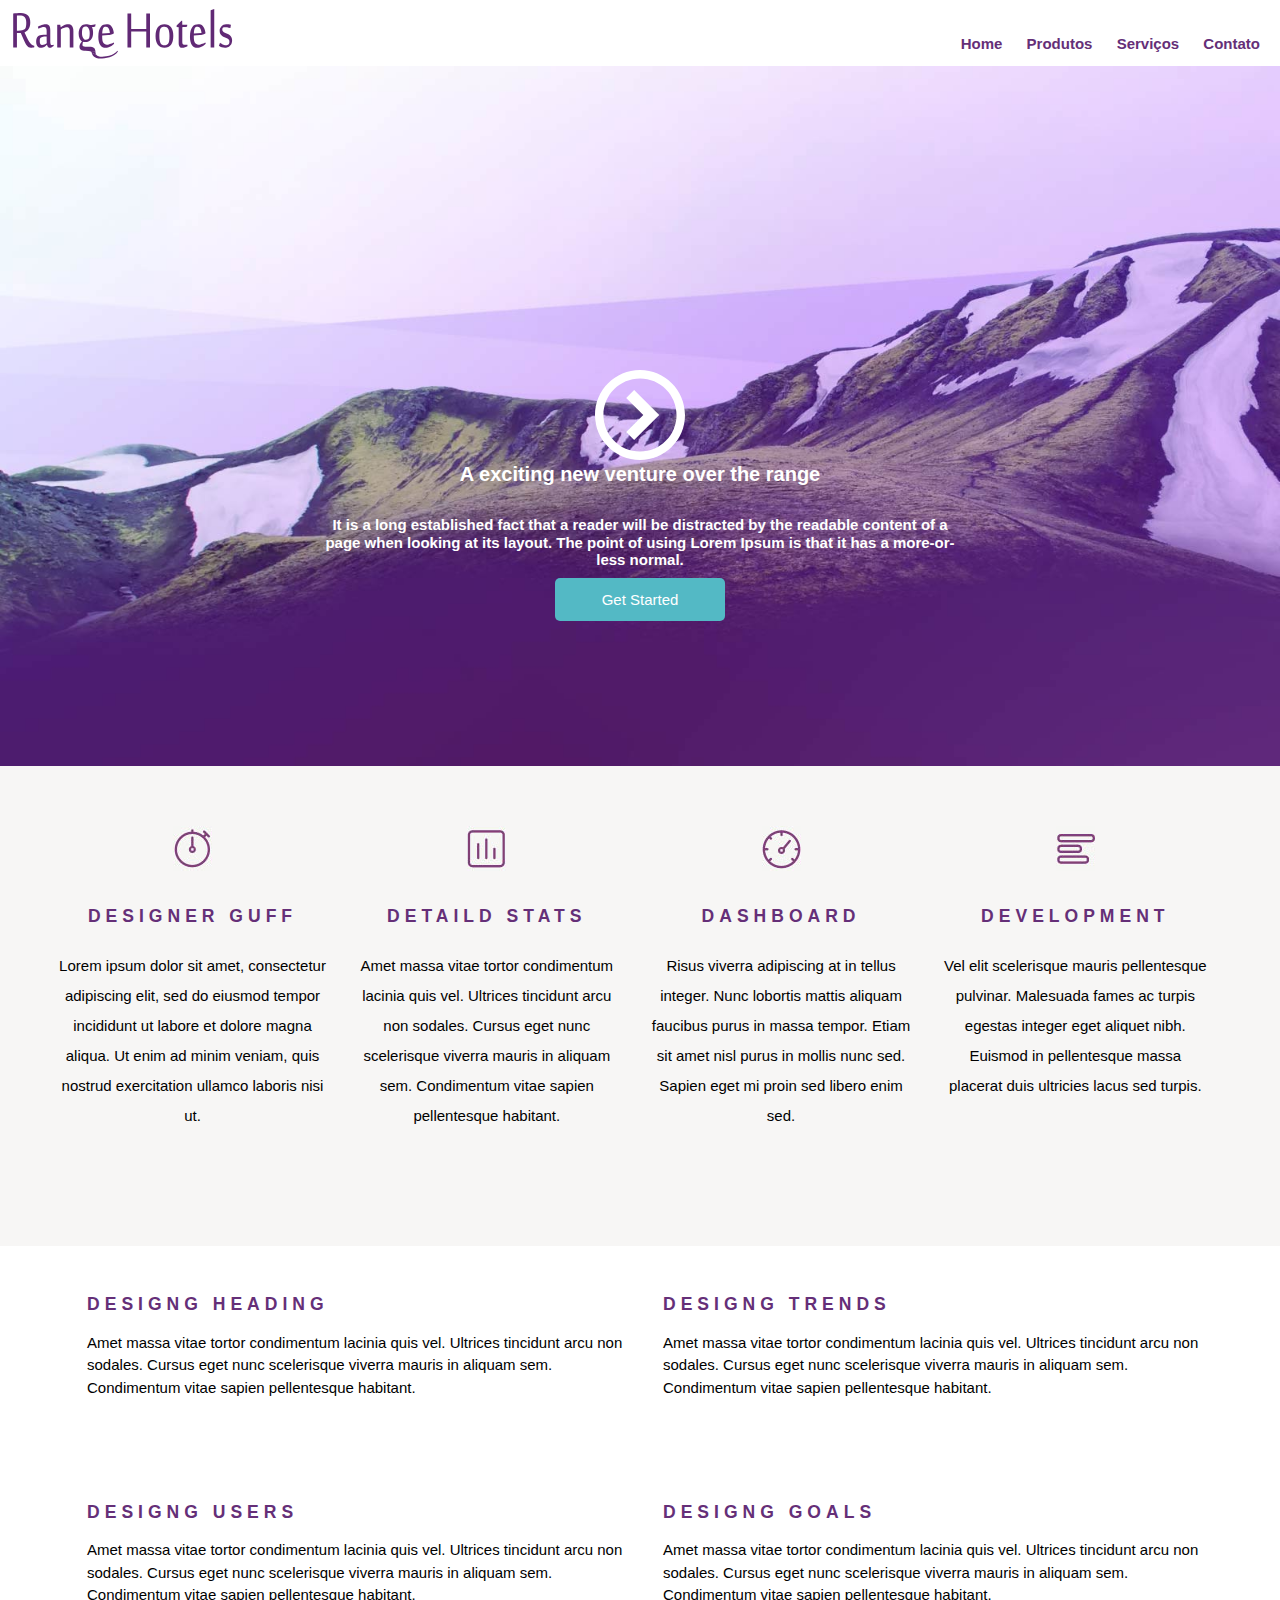
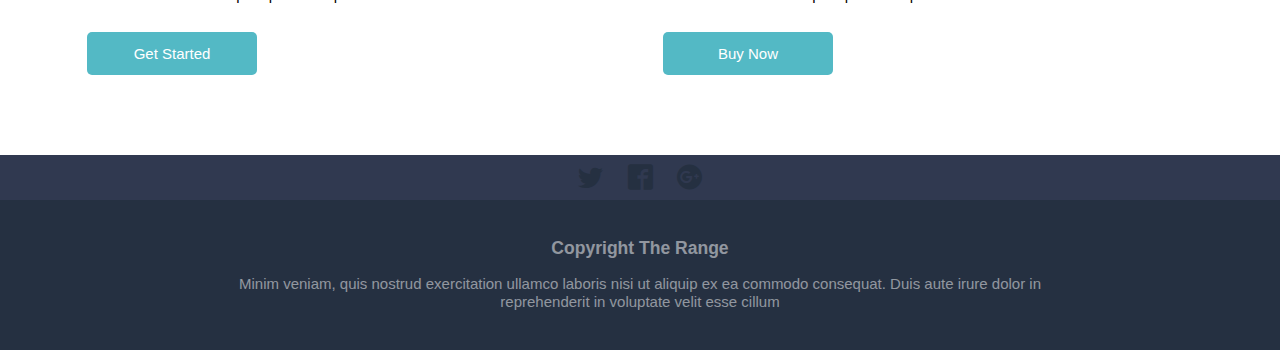
<file: index.html>
<!DOCTYPE html>
<!--Doctype informa ao agente de usuario a versao do html que
deve ser renderizada-->
<html lang="pt-br">

<head>
    <title> página de exemplo de estutura básica</title>
    <meta charset="utf-8">
    <meta name="author" content="Gabriel">
    <meta name="description" content="lista de documento">
    <meta name="keywords" content="html5, tecnologia, css">

    <meta name="viewport" content="width=device-width">

    <link rel="stylesheet" href="Responsivo.css">
    <link rel="stylesheet" href="normalize.css"> 
    <link rel="stylesheet" href="fonts/icomoon/style.css">
</head>

<body>
    <header>
        <img class="logo" src="imagens/logo_mob.svg" alt="logotipo">
        <nav class="navegador">
            <ul>
                <li><a href="#">Home</a></li>
                <li><a href="#">Produtos</a></li>
                <li><a href="#">Serviços</a></li>
                <li><a href="#">Contato</a></li>
            </ul>
        </nav>
    </header>
    <main>
        <div class="fundo">
            <section class="text1">
                <article>
                    <h1> A exciting new venture over the range</h1>
                    <p class="cor">
                        It is a long established fact that a reader will be distracted by the readable content of a page
                        when
                        looking at its layout. The point of using Lorem Ipsum is that it has a more-or-less normal.
                    </p>
                    <a href="#" class="botao">Get Started</a>
                </article>
            </section>
            <section class="icons linha">
                <article>
                    <img src="imagens/icon1.jpg">
                    <h3>Designer Guff</h3>
                    <p>Lorem ipsum dolor sit amet, consectetur adipiscing elit, sed do eiusmod tempor incididunt ut
                        labore
                        et dolore magna aliqua. Ut enim ad minim veniam, quis nostrud exercitation ullamco laboris nisi
                        ut.
                    </p>
                </article>
                <article>
                    <img src="imagens/icon2.jpg">
                    <h3>Detaild Stats</h3>
                    <p>Amet massa vitae tortor condimentum lacinia quis vel. Ultrices tincidunt arcu non sodales. Cursus
                        eget nunc scelerisque viverra mauris in aliquam sem. Condimentum vitae sapien pellentesque
                        habitant.
                    </p>
                </article>
                <article>
                    <img src="imagens/icon3.jpg">
                    <h3>Dashboard</h3>
                    <p>Risus viverra adipiscing at in tellus integer. Nunc lobortis mattis aliquam faucibus purus in
                        massa tempor. Etiam sit amet nisl purus in mollis nunc sed. Sapien eget mi proin sed libero
                        enim sed.
                    </p>
                </article>
                <article>
                    <img src="imagens/icon4.jpg">
                    <h3>Development</h3>
                    <p>Vel elit scelerisque mauris pellentesque pulvinar. Malesuada fames ac turpis egestas
                        integer eget aliquet nibh. Euismod in pellentesque massa placerat duis ultricies lacus
                        sed turpis.
                    </p>        
                </article>
            </section>
        </div>
        <section class="text2">
            <article>
                <h3>Designg heading</h3>
                <p>Amet massa vitae tortor condimentum lacinia quis vel. Ultrices tincidunt arcu non sodales. Cursus
                    eget nunc scelerisque viverra mauris in aliquam sem. Condimentum vitae sapien pellentesque
                    habitant.</p>
            </article>
            <article>
                <h3>Designg trends</h3>
                <p>Amet massa vitae tortor condimentum lacinia quis vel. Ultrices tincidunt arcu non sodales. Cursus
                    eget nunc scelerisque viverra mauris in aliquam sem. Condimentum vitae sapien pellentesque
                    habitant.</p>
            </article>
            <article>
                <h3>Designg Users</h3>
                <p>Amet massa vitae tortor condimentum lacinia quis vel. Ultrices tincidunt arcu non sodales. Cursus
                    eget nunc scelerisque viverra mauris in aliquam sem. Condimentum vitae sapien pellentesque
                    habitant.</p>
                <a href="#" class="botao">Get Started</a>
            </article>
            <article>
                <h3>Designg Goals</h3>
                <p>Amet massa vitae tortor condimentum lacinia quis vel. Ultrices tincidunt arcu non sodales. Cursus
                    eget nunc scelerisque viverra mauris in aliquam sem. Condimentum vitae sapien pellentesque
                    habitant.</p>
                <a href="#" class="botao">Buy Now</a>
            </article>
        </section>
    </main>
    <footer>
        <ul class="redes-sociais">
            <li><a href="http://facebook.com" target="_blank" class="icon-twitter"><span class="hidden">Twitter</span></a></li>
            <li><a href="http://twitter.com" target="_blank" class="icon-facebook2"><span class="hidden">Facebook</span></a></li>
            <li><a href="http://googleplus.com" target="_blank" class="icon-google-plus3"><span class="hidden">Google plus</span></a></li>
        </ul>
        <div class="rodape">
            <h3>Copyright The Range</h3>

            <p>Minim veniam, quis nostrud exercitation ullamco laboris nisi ut aliquip ex ea commodo consequat. Duis aute
            irure dolor in reprehenderit in voluptate velit esse cillum</p>
        </div>
    </footer>
</body>

</html>
</file>
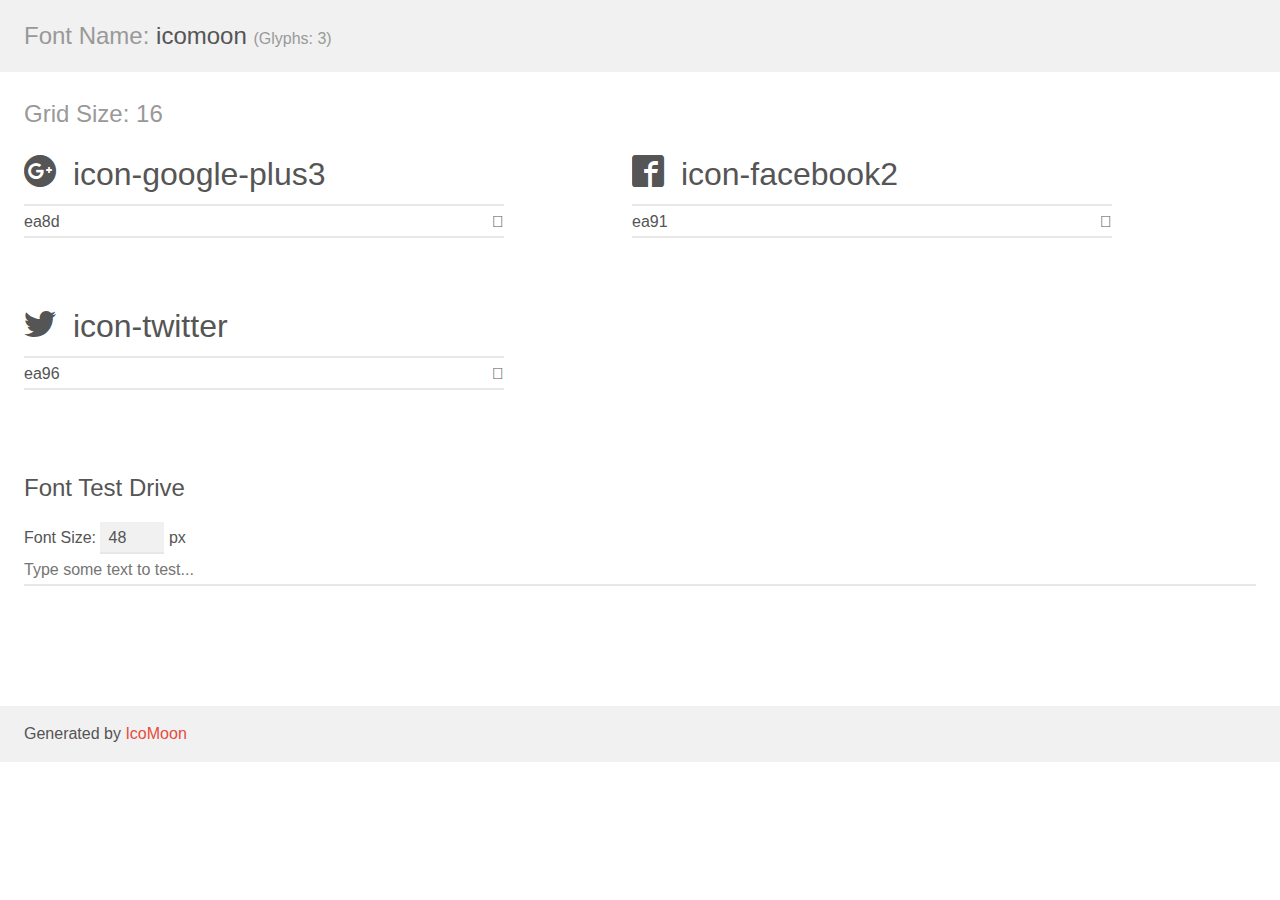
<file: fonts/icomoon/demo.html>
<!doctype html>
<html>
<head>
    <meta charset="utf-8">
    <title>IcoMoon Demo</title>
    <meta name="description" content="An Icon Font Generated By IcoMoon.io">
    <meta name="viewport" content="width=device-width, initial-scale=1">
    <link rel="stylesheet" href="demo-files/demo.css">
    <link rel="stylesheet" href="style.css"></head>
<body>
    <div class="bgc1 clearfix">
        <h1 class="mhmm mvm"><span class="fgc1">Font Name:</span> icomoon <small class="fgc1">(Glyphs:&nbsp;3)</small></h1>
    </div>
    <div class="clearfix mhl ptl">
        <h1 class="mvm mtn fgc1">Grid Size: 16</h1>
        <div class="glyph fs1">
            <div class="clearfix bshadow0 pbs">
                <span class="icon-google-plus3"></span>
                <span class="mls"> icon-google-plus3</span>
            </div>
            <fieldset class="fs0 size1of1 clearfix hidden-false">
                <input type="text" readonly value="ea8d" class="unit size1of2" />
                <input type="text" maxlength="1" readonly value="&#xea8d;" class="unitRight size1of2 talign-right" />
            </fieldset>
            <div class="fs0 bshadow0 clearfix hidden-true">
                <span class="unit pvs fgc1">liga: </span>
                <input type="text" readonly value="google-plus3, brand7" class="liga unitRight" />
            </div>
        </div>
        <div class="glyph fs1">
            <div class="clearfix bshadow0 pbs">
                <span class="icon-facebook2"></span>
                <span class="mls"> icon-facebook2</span>
            </div>
            <fieldset class="fs0 size1of1 clearfix hidden-false">
                <input type="text" readonly value="ea91" class="unit size1of2" />
                <input type="text" maxlength="1" readonly value="&#xea91;" class="unitRight size1of2 talign-right" />
            </fieldset>
            <div class="fs0 bshadow0 clearfix hidden-true">
                <span class="unit pvs fgc1">liga: </span>
                <input type="text" readonly value="facebook2, brand11" class="liga unitRight" />
            </div>
        </div>
        <div class="glyph fs1">
            <div class="clearfix bshadow0 pbs">
                <span class="icon-twitter"></span>
                <span class="mls"> icon-twitter</span>
            </div>
            <fieldset class="fs0 size1of1 clearfix hidden-false">
                <input type="text" readonly value="ea96" class="unit size1of2" />
                <input type="text" maxlength="1" readonly value="&#xea96;" class="unitRight size1of2 talign-right" />
            </fieldset>
            <div class="fs0 bshadow0 clearfix hidden-true">
                <span class="unit pvs fgc1">liga: </span>
                <input type="text" readonly value="twitter, brand16" class="liga unitRight" />
            </div>
        </div>
    </div>

    <!--[if gt IE 8]><!-->
    <div class="mhl clearfix mbl">
        <h1>Font Test Drive</h1>
        <label>
            Font Size: <input id="fontSize" type="number" class="textbox0 mbm"
            min="8" value="48" />
            px
        </label>
        <input id="testText" type="text" class="phl size1of1 mvl"
        placeholder="Type some text to test..." value=""/>
        <div id="testDrive" class="icon-" style="font-family: icomoon">&nbsp;
        </div>
    </div>
    <!--<![endif]-->
    <div class="bgc1 clearfix">
        <p class="mhl">Generated by <a href="https://icomoon.io/app">IcoMoon</a></p>
    </div>

    <script src="demo-files/demo.js"></script>
</body>
</html>
</file>
<file: Responsivo.css>
@charset "UTF-8";

html{
    font-family: sans-serif;
}
h1, h2, h3{
    font-family: "oxygen", arial;
}
@media screen and (max-width: 650px){     
    body{
        font-size: 15px;
    }

    .logo{
        width: 100%;
        height: 80px;
        display: block;
        margin-bottom: 0;
    }

    .navegador{
        background-color: #652f78;
    }
    .navegador ul{
        padding: 15px 0;
        margin-bottom: 0;
    }
    .navegador ul li{
        list-style: none;
        text-align: center;
    }
    .navegador li a{
        display: block;
        text-decoration: none;
        color: white;
        padding: 15px;
    }
    .navegador li a:hover{
        background-color: #824397;
        transition: background-color .4s;
    }

    .fundo{
        background-color: #F7F6F5;
        padding: 50px 0;
    }
    .text1{
        text-align: center;
    }
    .text1 h1, .cor{
        color: #652f78;
    }
    .linha{
        line-height: 1.5;
    }



    .botao{
        text-decoration: none;
        border-radius: 5px;
        width: 170px;
        padding: 13px 0;
        display: inline-block;
        text-align: center;
        color: white;
        background-color: #53b9c5;
        transition: .6s;
    }
    .botao:hover{
        background-color: #37a0a0;
    }


    .icons{
        width: 85%;
        margin: auto;
        margin-top: 20px;
        text-align: center;
    }
    .icons img, .text2 h3{
        margin-top: 50px;
    }
    .icons h3, .text2 h3{ 
        color: #652f78;
        letter-spacing: 5px;
        text-transform: uppercase;
        font-weight: 600;
    }


    .text2{
        width: 90%;
        margin-left: 20px;
    }
    .text2 article{
        margin-bottom: 70px;
    }
    .text2 article p{
        line-height: 1.5;
    }


    .redes-sociais{
        background-color: #303950;
        text-align: center;
        padding: 0;
        margin: 0;
    }
    .redes-sociais li{
        list-style: none;
        display: inline-block;
        padding: 5px;
    }
    .redes-sociais a[class^="icon"]{
        font-size: 25px;
        color: #253041;
        text-decoration: none;
        display: inline-block;
        padding: 5px;
    }
    .rodape{
        text-align: center;
        background-color: #253041;
        padding: 10px;
        color: rgba(255, 255, 255, 0.514)
    }
    .hidden{
        width:0;
        height:0;
        overflow: hidden;
        opacity: 0;
        display: block;
    }
}
@media screen and (min-width: 651px) and (max-width: 900px){
    body{
        font-size: 15px;
        position: relative;
    }



    .navegador{
        width: 70%;
        position: absolute;
        top: 20px;
        right: 10px;
    }
    .navegador ul{
        text-align: right;
    }
    .navegador ul li{
        list-style: none;
        display: inline;
        padding: 10px;
    }
    .navegador li a{
        text-decoration: none;
        color:#652f78;
        font-weight: bold;
    }
    .navegador li a:hover{
        color: #824397;
        transition: background-color .4s;
    }


    .text1{
        height: 320px;
        background-color: #652f78;
        position: relative;
    }
    .text1 article{
        color: white;
        text-align: center;
        position: absolute;
        top: 100px;
    }
    .text1 article:before{
        content: " ";
        padding: 70px;
        background-image: url(imagens/icon_play.svg);
        background-repeat: no-repeat;
        background-position: top center;
        background-size: 90px;
    }
    .text1 h1{
        margin-bottom: 30px;
        font-size: 20px;
    }
    .text1 p{
        width: 90%;
        margin: auto;
        font-size: 15px;
        font-weight:bold;
    }


    .botao{
        text-decoration: none;
        border-radius: 5px;
        width: 170px;
        padding: 13px 0;
        margin: 10px 0;
        display: inline-block;
        text-align: center;
        color: white;
        background-color: #53b9c5;
        transition: .6s;
    }
    
    
    .botao:hover{
        background-color: #37a0a0;
    }.text2 .botao{
        transform: translatex(250%);
    }
    .fundo{
        width: 100%;
        background-color: #F7F6F5;
        padding: 0 0 50px 0;
    }


    .icons{
        text-align: center;
        width: 95%;
        margin: auto;
        margin-top: 40px;
    }
    .icons h3, .text2 h3{ 
        color: #652f78;
        letter-spacing: 5px;
        text-transform: uppercase;
        font-weight: 600;
    }
    .icons article{
        width: 48%;
        float: left;
    }
    .icons article:nth-child(2n+1){
        margin-right: 4%;
    }
    .icons article{
        margin-bottom: 50px;
    }


    .linha{
        line-height: 2;
    }
    .linha::after{
        content: '';
        display: block;
        clear: both;
    }
    .text2{
        width: 90%;
        margin-left: 20px;
    }
    .text2 article{
        margin-bottom: 70px;
    }
    .text2 article p{
        line-height: 1.5;
    }


    .redes-sociais{
        background-color: #303950;
        text-align: center;
        padding: 0;
        margin: 0;
    }
    .redes-sociais li{
        list-style: none;
        display: inline-block;
        padding: 5px;
    }
    .redes-sociais a[class^="icon"]{
        font-size: 25px;
        color: #253041;
        text-decoration: none;
        display: inline-block;
        padding: 5px;
    }
    .rodape{
        text-align: center;
        background-color: #253041;
        padding: 20px;
        color: rgba(255, 255, 255, 0.514)
    }
    .hidden{
        width:0;
        height:0;
        overflow: hidden;
        opacity: 0;
        display: block;
    }
}

@media screen and (min-width: 901px) and (max-width: 1151px){
    body{
        font-size: 15px;
        position: relative;
    }


    .navegador{
        width: 70%;
        position: absolute;
        top: 20px;
        right: 10px;
    }
    .navegador ul{
        text-align: right;
    }
    .navegador ul li{
        list-style: none;
        display: inline;
        padding: 10px;
    }
    .navegador li a{
        text-decoration: none;
        color:#652f78;
        font-weight: bold;
    }
    .navegador li a:hover{
        color: #824397;
        transition: background-color .4s;
    }

    header::after{
        content: '';
        display: block;
        background-image: url(imagens/bg_topo_1198x670.jpg);
        height: 600px;
        background-repeat: no-repeat;
    }
    .text1 article{
        color: white;
        text-align: center;
        position: absolute;
        top: 420px;
    }
    .text1 article::before{
        content: '';
        display: block;
        position: absolute;
        top: -80px;
        left: 50%;
        transform: translatex(-50%);
        height: 90px;
        width: 90px;
        background-image: url(imagens/icon_play.svg);
        background-repeat: no-repeat;
    }
    .text1 h1{
        margin-bottom: 30px;
        font-size: 20px;
    }
    .text1 p{
        width: 90%;
        margin: auto;
        font-size: 15px;
        font-weight:bold;
    }

    .botao{
        text-decoration: none;
        border-radius: 5px;
        width: 170px;
        padding: 13px 0;
        margin: 10px 0;
        display: inline-block;
        text-align: center;
        color: white;
        background-color: #53b9c5;
        transition: .6s;
    }
    
    .botao:hover{
        background-color: #37a0a0;
    }.text2 .botao{
        transform: translatex(400%);
    }
    .fundo{
        width: 100%;
        background-color: #F7F6F5;
        padding: 50px 0 50px 0;
    }


    .icons{
        text-align: center;
        width: 95%;
        margin: auto;
        margin-top: 40px;
    }
    .icons h3, .text2 h3{ 
        color: #652f78;
        letter-spacing: 5px;
        text-transform: uppercase;
        font-weight: 600;
    }
    .icons article{
        width: 48%;
        float: left;
    }
    .icons article:nth-child(2n+1){
        margin-right: 4%;
    }
    .icons article{
        margin-bottom: 50px;
    }


    .linha{
        line-height: 2;
    }
    .linha::after{
        content: '';
        display: block;
        clear: both;
    }
    .text2{
        width: 90%;
        margin-left: 20px;
    }
    .text2 article{
        margin-bottom: 70px;
    }
    .text2 article p{
        line-height: 1.5;
    }


    .redes-sociais{
        background-color: #303950;
        text-align: center;
        padding: 0;
        margin: 0;
    }
    .redes-sociais li{
        list-style: none;
        display: inline-block;
        padding: 5px;
    }
    .redes-sociais a[class^="icon"]{
        font-size: 25px;
        color: #253041;
        text-decoration: none;
        display: inline-block;
        padding: 5px;
    }
    
    .rodape{
        text-align: center;
        background-color: #253041;
        padding: 20px;
        color: rgba(255, 255, 255, 0.514)
    }
    .hidden{
        width:0;
        height:0;
        overflow: hidden;
        opacity: 0;
        display: block;
    }
}

@media screen and (min-width: 1151px){
    body{
        font-size: 15px;
        position: relative;
    }

    .navegador{
        width: 70%;
        position: absolute;
        top: 20px;
        right: 10px;
    }
    .navegador ul{
        text-align: right;
    }
    .navegador ul li{
        list-style: none;
        display: inline;
        padding: 10px;
    }
    .navegador li a{
        text-decoration: none;
        color:#652f78;
        font-weight: bold;
    }
    .navegador li a:hover{
        color: #824397;
        transition: background-color .4s;
    }
    

    header::after{
        content: '';
        display: block;
        background-image: url(imagens/bg_topo_1600x1374.jpg);
        width: 100%;
        height: 700px;
        background-repeat: no-repeat;
        background-position-x: center;
        background-size: 100%;

    }
    .text1 article{
        color: white;
        text-align: center;
        position: absolute;
        top: 450px;
    }
    .text1 article::before{
        content: '';
        display: block;
        position: absolute;
        top: -80px;
        left: 50%;
        transform: translatex(-50%);
        height: 90px;
        width: 90px;
        background-image: url(imagens/icon_play.svg);
        background-repeat: no-repeat;
    }
    .text1 h1{
        margin-bottom: 30px;
        font-size: 20px;
    }
    .text1 p{
        width: 50%;
        margin: auto;
        font-size: 15px;
        font-weight:bold;
    }

    .botao{
        text-decoration: none;
        border-radius: 5px;
        width: 170px;
        padding: 13px 0;
        margin: 10px 0;
        display: inline-block;
        text-align: center;
        color: white;
        background-color: #53b9c5;
        transition: .6s;
    }
    .botao:hover{
        background-color: #37a0a0;
    }

    .fundo{
        width: 100%;
        background-color: #F7F6F5;
        padding: 50px  0;
    }

    .icons{
        text-align: center;
        width: 95%;
        margin: auto;
        margin-top: 10px;
    }
    .icons h3, .text2 h3{ 
        color: #652f78;
        letter-spacing: 5px;
        text-transform: uppercase;
        font-weight: 600;
    }
    .icons article{
        width: 22%;
        margin: auto;
        float: left;
        margin-left: 2.2%;
    }
    
    .icons article{
        margin-bottom: 50px;
    }
    .linha{
        line-height: 2;
    }
    .linha::after{
        content: '';
        display: block;
        clear: both;
    }
    .text2{
        width: 90%;
        margin: auto;
        margin-top: 30px;
    }
    .text2 article{
        width: 48%;
        float: left;
        margin-bottom: 70px;
        margin-left: 2%;
    }
    .text2 article p{
        line-height: 1.5;
    }
    .text2::after{
        content: '';
        display: block;
        clear: both;
    }

    .redes-sociais{
        background-color: #303950;
        text-align: center;
        padding: 0;
        margin: 0;
    }
    .redes-sociais li{
        list-style: none;
        display: inline-block;
        padding: 5px;
    }
    .redes-sociais a[class^="icon"]{
        font-size: 25px;
        color: #253041;
        text-decoration: none;
        display: inline-block;
        padding: 5px;
    }
    .rodape{
        text-align: center;
        background-color: #253041;
        padding: 20px;
        color: rgba(255, 255, 255, 0.514)
    }
    .hidden{
        width:0;
        height:0;
        overflow: hidden;
        opacity: 0;
        display: block;
    }
    .rodape p{
        width: 70%;
        margin: auto;
        margin-bottom: 20px;
    }
}
</file>
<file: fonts/icomoon/style.css>
@font-face {
  font-family: 'icomoon';
  src:  url('fonts/icomoon.eot?6twprv');
  src:  url('fonts/icomoon.eot?6twprv#iefix') format('embedded-opentype'),
    url('fonts/icomoon.ttf?6twprv') format('truetype'),
    url('fonts/icomoon.woff?6twprv') format('woff'),
    url('fonts/icomoon.svg?6twprv#icomoon') format('svg');
  font-weight: normal;
  font-style: normal;
  font-display: block;
}

[class^="icon-"], [class*=" icon-"] {
  /* use !important to prevent issues with browser extensions that change fonts */
  font-family: 'icomoon' !important;
  speak: never;
  font-style: normal;
  font-weight: normal;
  font-variant: normal;
  text-transform: none;
  line-height: 1;

  /* Better Font Rendering =========== */
  -webkit-font-smoothing: antialiased;
  -moz-osx-font-smoothing: grayscale;
}

.icon-google-plus3:before {
  content: "\ea8d";
}
.icon-facebook2:before {
  content: "\ea91";
}
.icon-twitter:before {
  content: "\ea96";
}
</file>
<file: fonts/icomoon/demo-files/demo.css>
body {
  padding: 0;
  margin: 0;
  font-family: sans-serif;
  font-size: 1em;
  line-height: 1.5;
  color: #555;
  background: #fff;
}
h1 {
  font-size: 1.5em;
  font-weight: normal;
}
small {
  font-size: .66666667em;
}
a {
  color: #e74c3c;
  text-decoration: none;
}
a:hover, a:focus {
  box-shadow: 0 1px #e74c3c;
}
.bshadow0, input {
  box-shadow: inset 0 -2px #e7e7e7;
}
input:hover {
  box-shadow: inset 0 -2px #ccc;
}
input, fieldset {
  font-family: sans-serif;
  font-size: 1em;
  margin: 0;
  padding: 0;
  border: 0;
}
input {
  color: inherit;
  line-height: 1.5;
  height: 1.5em;
  padding: .25em 0;
}
input:focus {
  outline: none;
  box-shadow: inset 0 -2px #449fdb;
}
.glyph {
  font-size: 16px;
  width: 15em;
  padding-bottom: 1em;
  margin-right: 4em;
  margin-bottom: 1em;
  float: left;
  overflow: hidden;
}
.liga {
  width: 80%;
  width: calc(100% - 2.5em);
}
.talign-right {
  text-align: right;
}
.talign-center {
  text-align: center;
}
.bgc1 {
  background: #f1f1f1;
}
.fgc1 {
  color: #999;
}
.fgc0 {
  color: #000;
}
p {
  margin-top: 1em;
  margin-bottom: 1em;
}
.mvm {
  margin-top: .75em;
  margin-bottom: .75em;
}
.mtn {
  margin-top: 0;
}
.mtl, .mal {
  margin-top: 1.5em;
}
.mbl, .mal {
  margin-bottom: 1.5em;
}
.mal, .mhl {
  margin-left: 1.5em;
  margin-right: 1.5em;
}
.mhmm {
  margin-left: 1em;
  margin-right: 1em;
}
.mls {
  margin-left: .25em;
}
.ptl {
  padding-top: 1.5em;
}
.pbs, .pvs {
  padding-bottom: .25em;
}
.pvs, .pts {
  padding-top: .25em;
}
.unit {
  float: left;
}
.unitRight {
  float: right;
}
.size1of2 {
  width: 50%;
}
.size1of1 {
  width: 100%;
}
.clearfix:before, .clearfix:after {
  content: " ";
  display: table;
}
.clearfix:after {
  clear: both;
}
.hidden-true {
  display: none;
}
.textbox0 {
  width: 3em;
  background: #f1f1f1;
  padding: .25em .5em;
  line-height: 1.5;
  height: 1.5em;
}
#testDrive {
  display: block;
  padding-top: 24px;
  line-height: 1.5;
}
.fs0 {
  font-size: 16px;
}
.fs1 {
  font-size: 32px;
}
</file>
